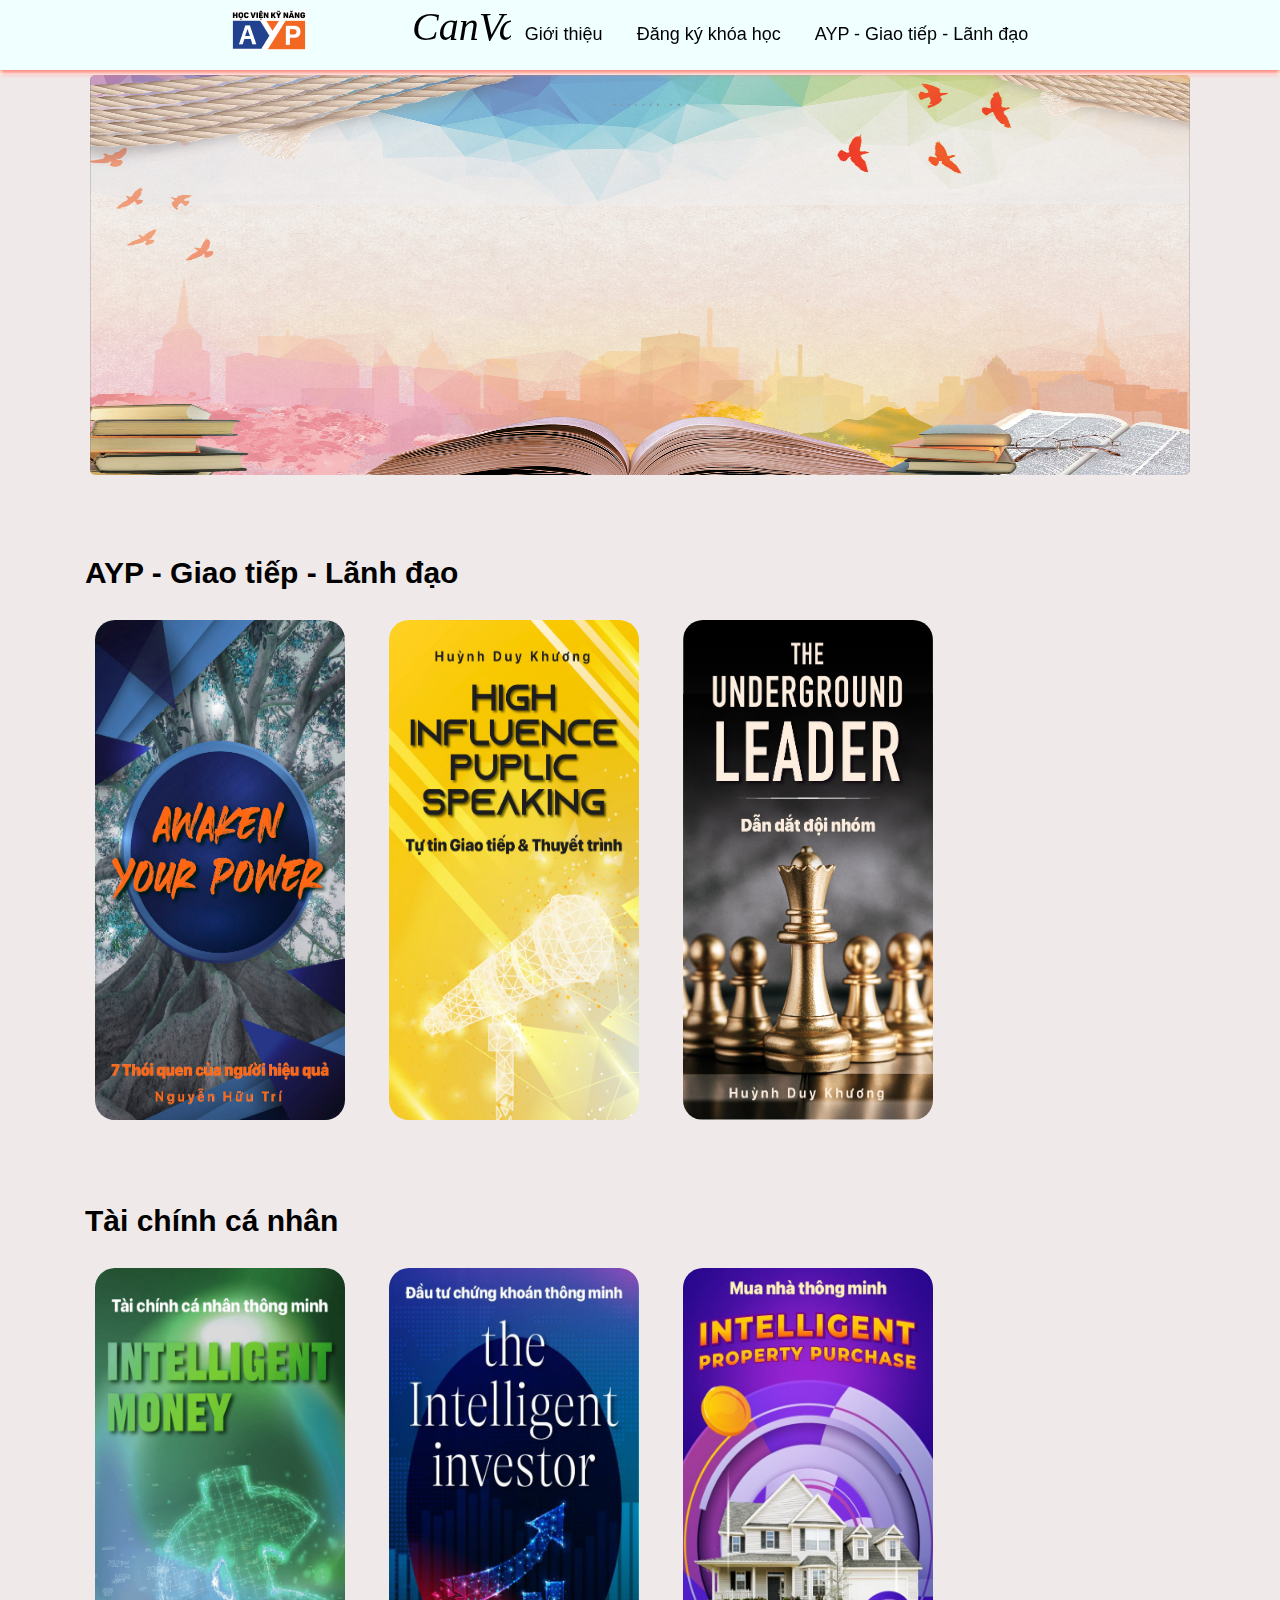
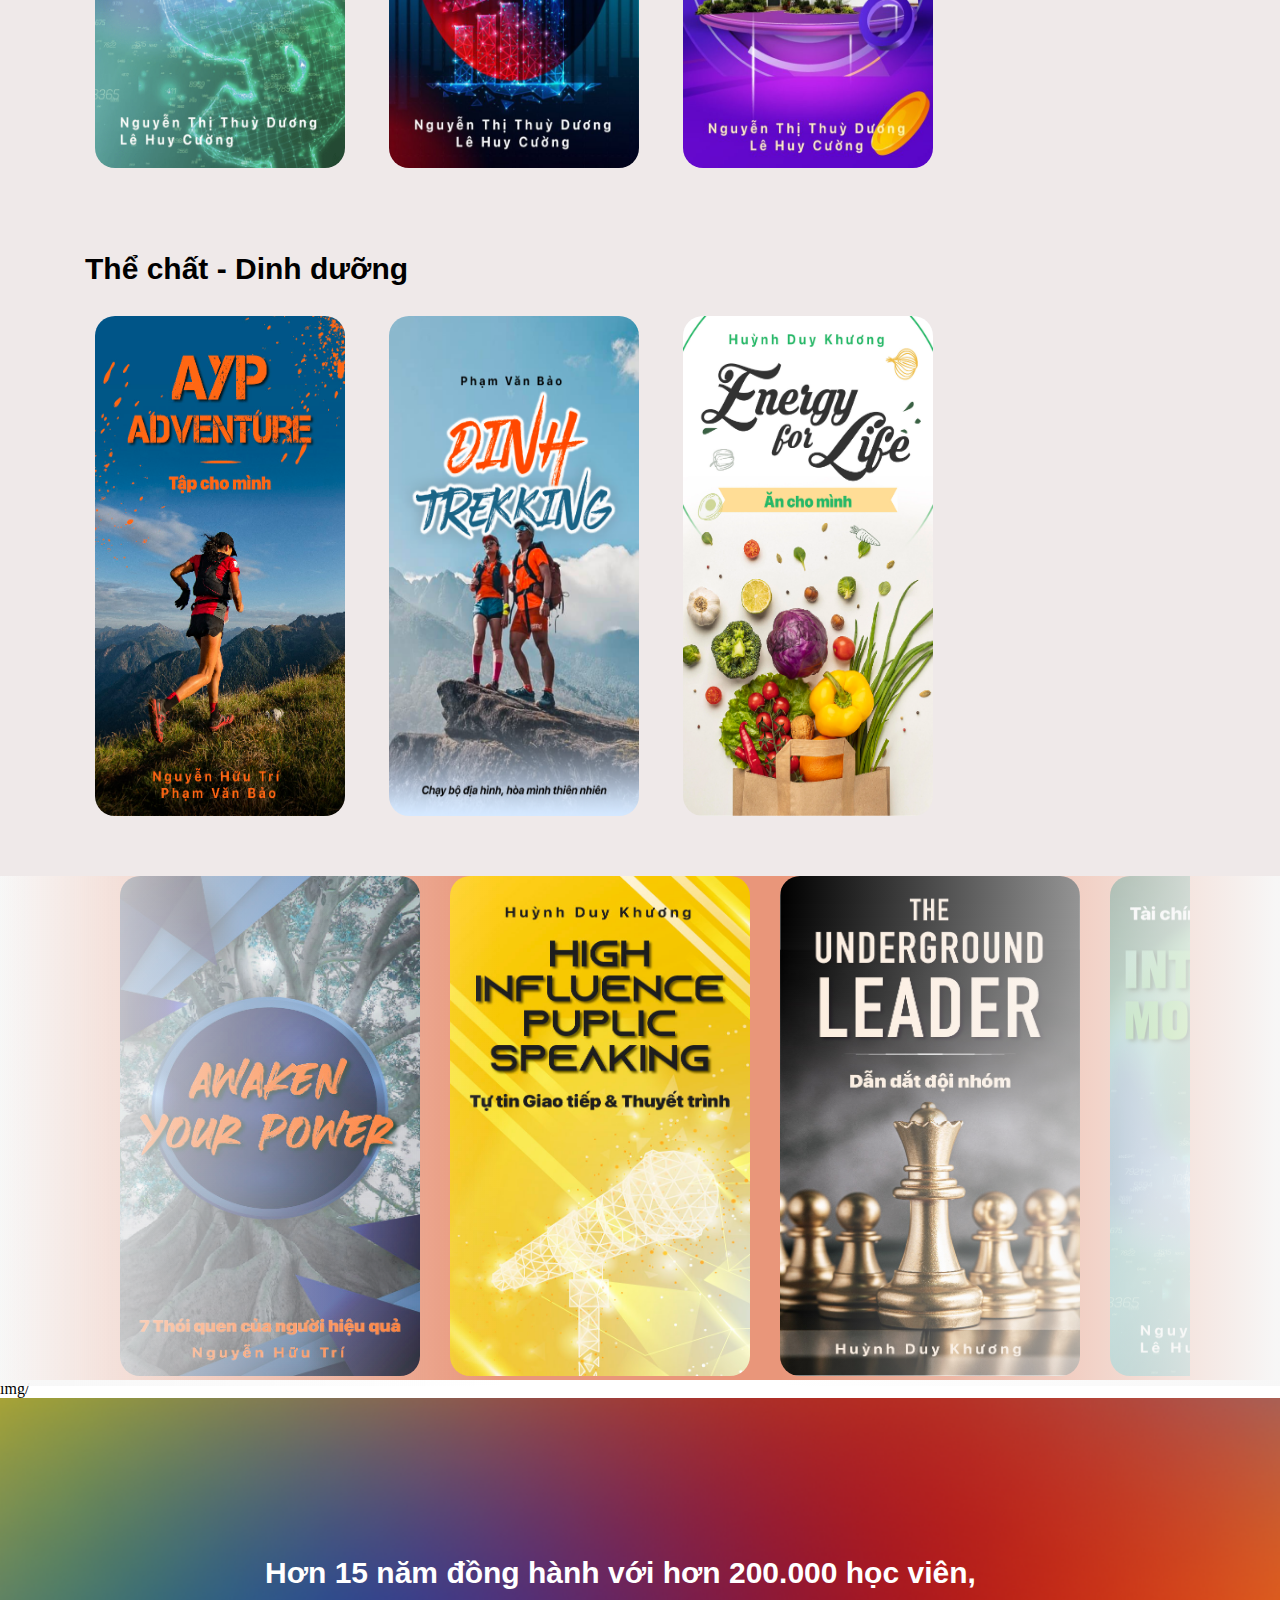
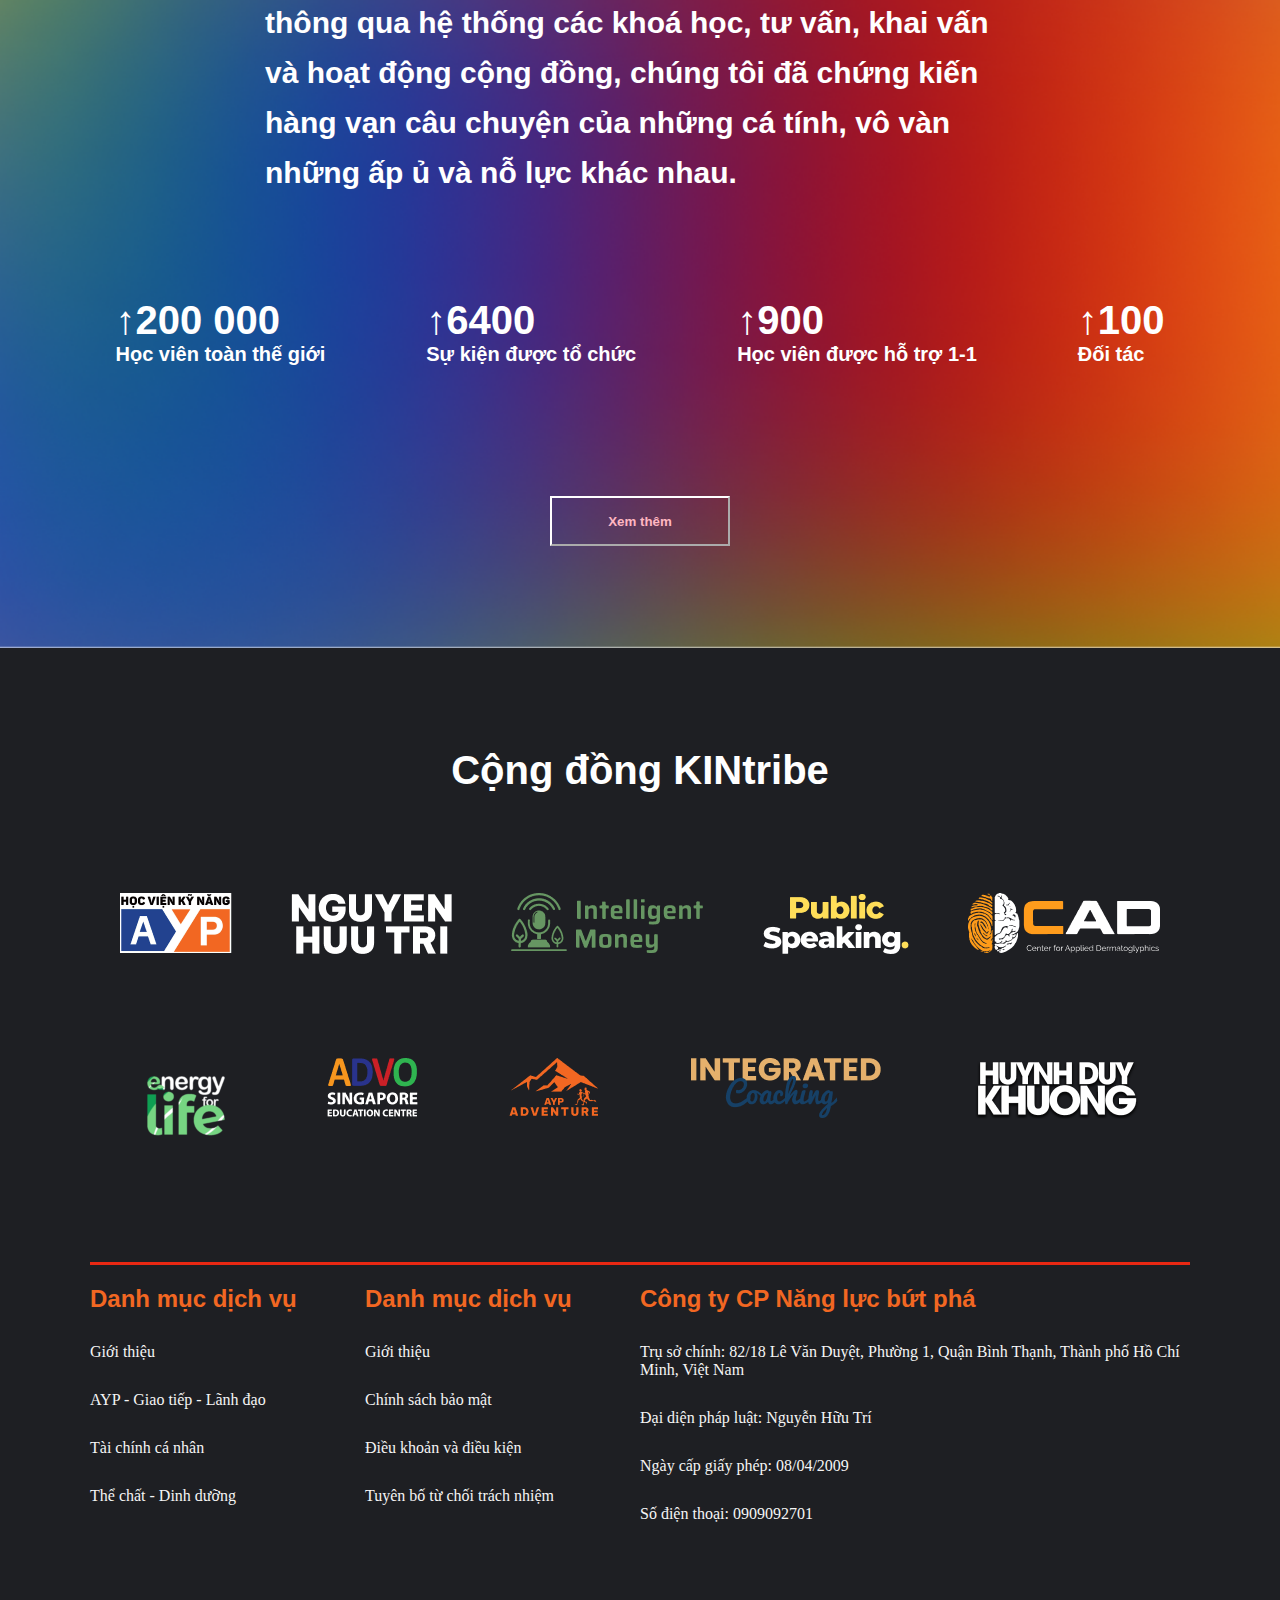
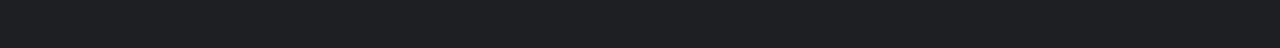
<file: index.html>
<!DOCTYPE html>
<html lang="en">

<head>
    <meta charset="UTF-8">
    <meta http-equiv="X-UA-Compatible" content="IE=edge">
    <meta name="viewport" content="width=device-width, initial-scale=1.0">
    <title>Trang chủ - AYP</title>
    <link rel="stylesheet" href="trangchu.css">
</head>

<body>
    <!-- menu -->
    <header id="menu">
        <script>
            window.onload = function () {
                var canvas = document.getElementById('canvas');
                var ctx = canvas.getContext('2d');
                ctx.font = 'italic 40px Brush Script MT, cursive'; //font chu
                ctx.fillText('CanVas', 1, 40)
            }                    
        </script>
        <a href="trangchu.html"><img src="img/logo-ayp-1.png" alt=""></a>
        <canvas id="canvas" width="100" height="50"></canvas>
        
        <div class="danhmuc">
            <a href="gioithieu.html">Giới thiệu</a>
            <a href="dangky.html">Đăng ký khóa học</a>
            <a href="ayp.html">AYP - Giao tiếp - Lãnh đạo</a>
        </div>
    </header>

    <!-- banner -->
    <header id="banner">
        <div class="anh"></div>
    </header>

    <!-- article1 -->
    <article id="containerthan1">
        <div class="than1">
            <h1>AYP - Giao tiếp - Lãnh đạo</h1>
            <div class="hinhanh">
                <a href=""><img src="img/poster-khoa-hoc-04.jpg" alt=""></a>
                <a href=""><img src="img/poster-khoa-hoc-01.jpg" alt=""></a>
                <a href=""><img src="img/poster-khoa-hoc-2-01.jpg" alt=""></a>
            </div>
            <h1>Tài chính cá nhân</h1>
            <div class="hinhanh">
                <a href=""><img src="img/IM-1-600x1064.png" alt=""></a>
                <a href=""><img src="img/poster-khoa-hoc-3-02-600x1064.jpg" alt=""></a>
                <a href=""><img src="img/poster-khoa-hoc-3-04-600x1064.jpg" alt=""></a>
            </div>
            <h1>Thể chất - Dinh dưỡng</h1>
            <div class="hinhanh">
                <a href=""><img src="img/poster-khoa-hoc-03.jpg" alt=""></a>
                <a href=""><img src="img/workshop-1.png" alt=""></a>
                <a href=""><img src="img/poster-khoa-hoc-02.jpg" alt=""></a>
            </div>
        </div>
    </article>

    <!-- article2 -->
    <article id="containerthan2">
        <div class="than2">
            <div class="boxslide">
                <div class="slide-track">
                    <div class="slide"><a href=""><img src="img/poster-khoa-hoc-04.jpg" alt=""></a></div>
                    <div class="slide"><a href=""><img src="img/poster-khoa-hoc-01.jpg" alt=""></a></div>
                    <div class="slide"><a href=""><img src="img/poster-khoa-hoc-2-01.jpg" alt=""></a></div>
                    <div class="slide"><a href=""><img src="img/IM-1-600x1064.png" alt=""></a></div>
                    <div class="slide"><a href=""><img src="img/poster-khoa-hoc-3-02-600x1064.jpg" alt=""></a></div>
                    <div class="slide"><a href=""><img src="img/poster-khoa-hoc-3-04-600x1064.jpg" alt=""></a></div>
                    <div class="slide"><a href=""><img src="img/poster-khoa-hoc-03.jpg" alt=""></a></div>
                    <div class="slide"><a href=""><img src="img/workshop-1.png" alt=""></a></div>
                    <div class="slide"><a href=""><img src="img/poster-khoa-hoc-02.jpg" alt=""></a></div>
                </div>
            </div>
        </div>
    </article>img/

    <!-- article3 -->
    <article id="containerthan3">
        <div class="than3">
            <div class="chudai">
                <p>Hơn 15 năm đồng hành với hơn 200.000 học viên,
                    thông qua hệ thống các khoá học, tư vấn, khai vấn và hoạt động cộng đồng, chúng tôi đã chứng kiến
                    hàng vạn câu chuyện của những cá tính, vô vàn những ấp ủ và nỗ lực khác nhau.</p>
            </div>

            <div class="thongso">
                <div class="chitietso">
                    <p class="so">↑200 000</p>
                    <p class="chu">Học viên toàn thế giới</p>
                </div>
                <div class="chitietso">
                    <p class="so">↑6400</p>
                    <p class="chu">Sự kiện được tổ chức</p>
                </div>
                <div class="chitietso">
                    <p class="so">↑900</p>
                    <p class="chu">Học viên được hỗ trợ 1-1</p>
                </div>
                <div class="chitietso">
                    <p class="so">↑100</p>
                    <p class="chu">Đối tác</p>
                </div>
            </div>

            <form action="gioithieu.html">
                <button>Xem thêm</button>
            </form>
        </div>
    </article>

    <!-- footer -->
    <footer id="containerchan">
        <div class="phanchan">
            <h1>Cộng đồng KINtribe</h1>
            <div class="boxanh">
                <div><img src="img/ayp-1.png" alt=""></div>
                <div><img src="img/NGUYEN-HUU-TRI-1.png" alt=""></div>
                <div><img src="img/IM-1.png" alt=""></div>
                <div><img src="img/PS-1.png" alt=""></div>
                <div><img src="img/CAD-1.png" alt=""></div>
            </div>
            <div class="boxanh">
                <div><img src="img/new-color-e1678161725982.png" alt=""></div>
                <div><img src="img/ADVO.png" alt=""></div>
                <div><img src="img/AA-1.png" alt=""></div>
                <div><img src="img/IC-1.png" alt=""></div>
                <div><img src="img/Huynh-Duy-Khuong.png" alt=""></div>
            </div>

            <div class="boxchu">
                <div class="chu">
                    <div class="tieude">
                        <h2>Danh mục dịch vụ</h2>
                    </div>
                    <div class="noidung">
                        <a href="">
                            <p>Giới thiệu</p>
                        </a>
                        <a href="">
                            <p>AYP - Giao tiếp - Lãnh đạo</p>
                        </a>
                        <a href="">
                            <p>Tài chính cá nhân</p>
                        </a>
                        <a href="">
                            <p>Thể chất - Dinh dưỡng</p>
                        </a>
                    </div>
                </div>
                <div class="chu">
                    <div class="tieude">
                        <h2>Danh mục dịch vụ</h2>
                    </div>
                    <div class="noidung">
                        <a href="">
                            <p>Giới thiệu</p>
                        </a>
                        <a href="">
                            <p>Chính sách bảo mật</p>
                        </a>
                        <a href="">
                            <p>Điều khoản và điều kiện</p>
                        </a>
                        <a href="">
                            <p>Tuyên bố từ chối trách nhiệm</p>
                        </a>
                    </div>
                </div>
                <div class="chu">
                    <div class="tieude">
                        <h2>Công ty CP Năng lực bứt phá</h2>
                    </div>
                    <div class="noidung">
                        <p>Trụ sở chính: 82/18 Lê Văn Duyệt, Phường 1, Quận Bình Thạnh, Thành phố Hồ Chí Minh, Việt Nam
                        </p>
                        <p>Đại diện pháp luật: Nguyễn Hữu Trí</p>
                        <p>Ngày cấp giấy phép: 08/04/2009</p>
                        <p>Số điện thoại: 0909092701</p>
                    </div>
                </div>
            </div>
        </div>
    </footer>

</body>

</html>
</file>
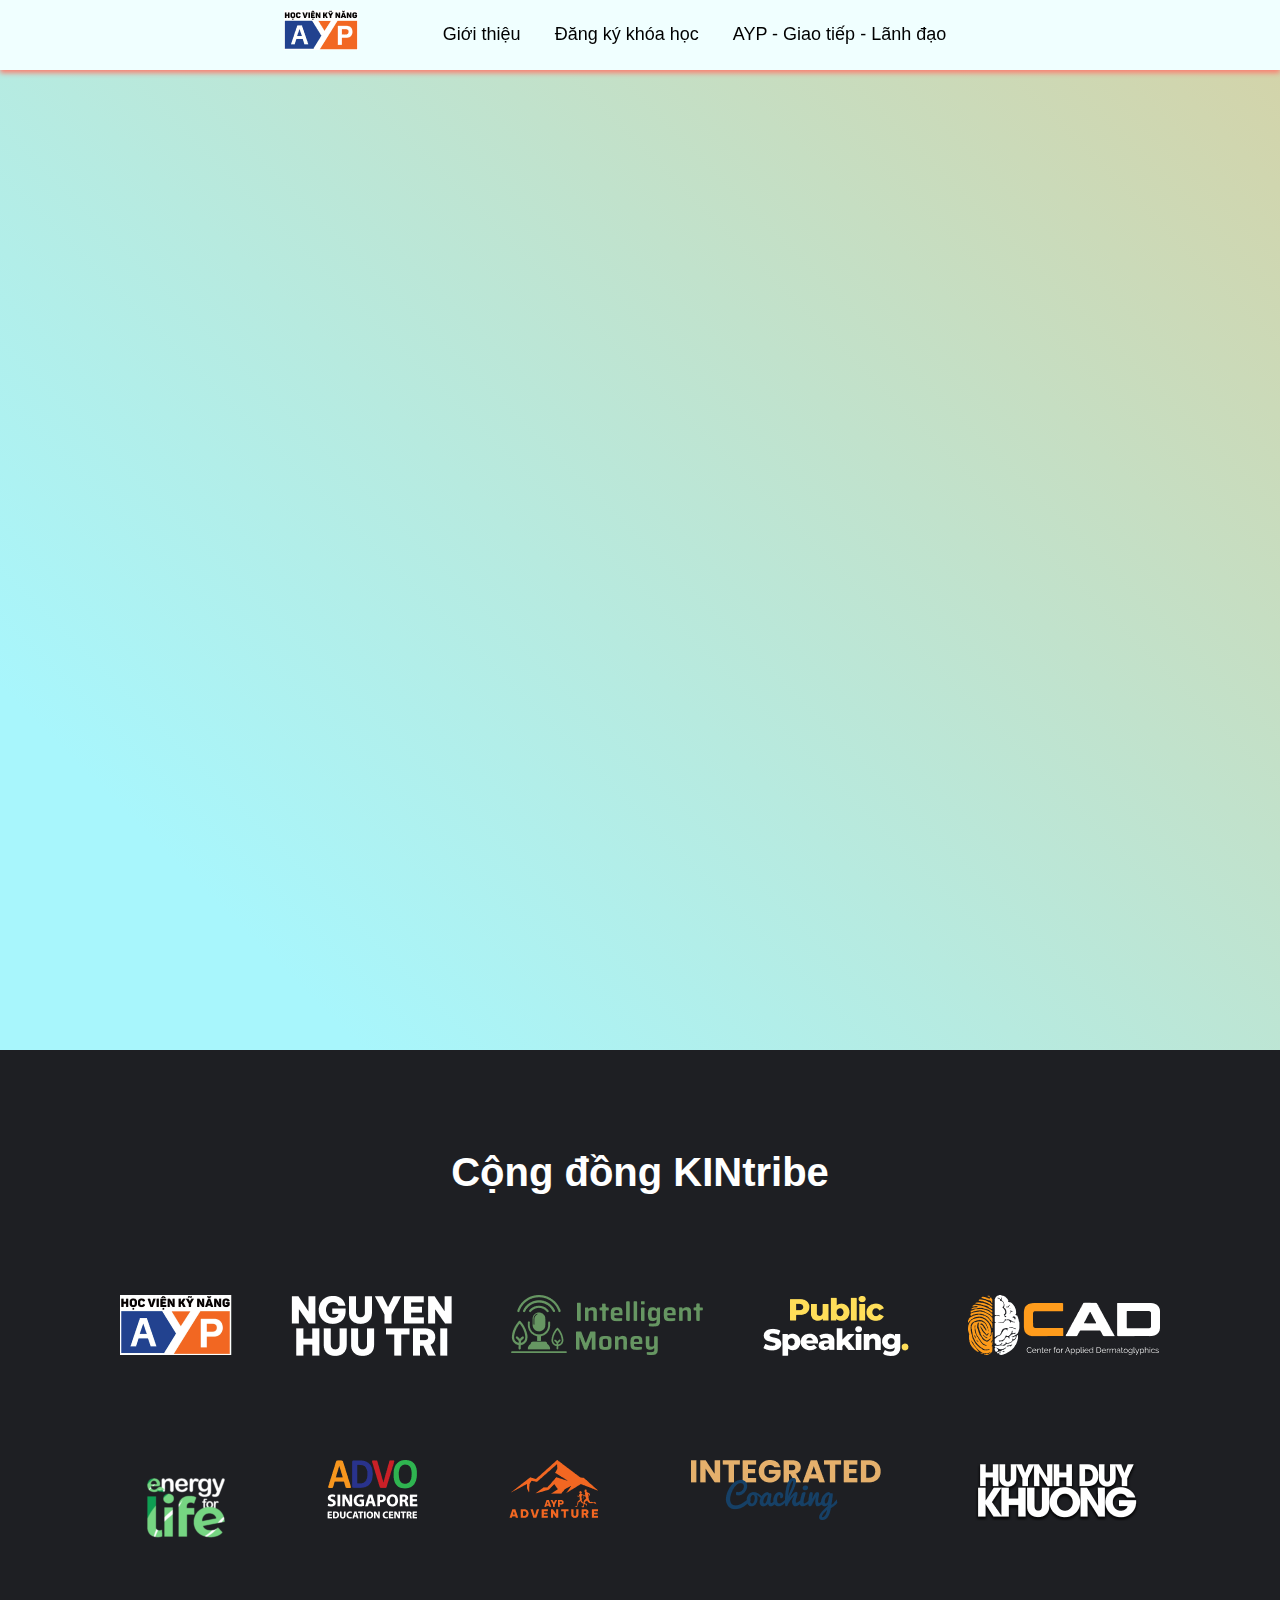
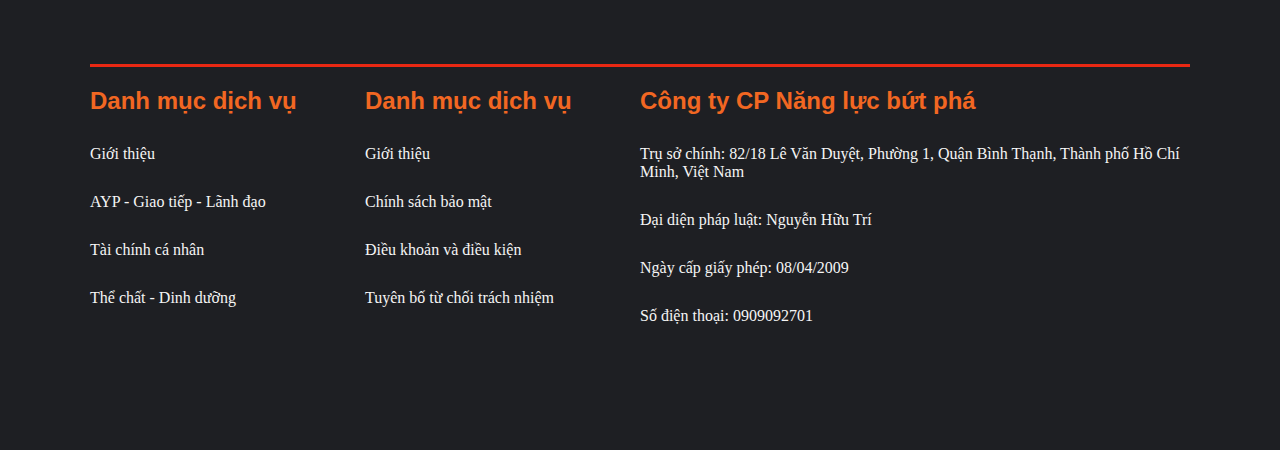
<file: dangky.html>
<!DOCTYPE html>
<html lang="en">

<head>
    <meta charset="UTF-8">
    <meta http-equiv="X-UA-Compatible" content="IE=edge">
    <meta name="viewport" content="width=device-width, initial-scale=1.0">
    <title>Đăng ký khóa học</title>
    <link rel="stylesheet" href="dangky.css">
</head>

<body>
    <!-- menu -->
    <header id="menu">
        <a href="index.html"><img src="img/logo-ayp-1.png" alt=""></a>
        <div class="danhmuc">
            <a href="gioithieu.html">Giới thiệu</a>
            <a href="dangky.html">Đăng ký khóa học</a>
            <a href="ayp.html">AYP - Giao tiếp - Lãnh đạo</a>
        </div>
    </header>

    <!-- form -->
    <article id="containerform">
        <div class="user">
            <header class="user__header">
                <img src="img/146-basket-trolley-shopping-card-gradient.gif" alt="" />
                <h1 class="user__title">Đăng ký khóa học</h1>
            </header>

            <form class="form">
                <input type="text" required placeholder="Họ và tên" class="form__input" id="hoTen" />
                <input type="number" required placeholder="Số điện thoại" class="form__input" id="phone" />
                <input type="email" required placeholder="Email" class="form__input" id="email" />
                <input type="number" required placeholder="Số chứng minh thư" class="form__input" id="cmt" />
                <input type="text" placeholder="Bạn đang là?(VD:học sinh, người đi làm...)" class="form__input"
                    id="moTa" />
                <select class="form__input" id="luaChon" name="option">
                    <option value="" disabled selected>Chọn khóa học</option>
                    <option value="1">AYP - Giao tiếp - Lãnh đạo</option>
                    <option value="2">Tài chính cá nhân</option>
                    <option value="3">Thể chất - Dinh dưỡng</option>
                </select>
                <button class="btn" type="button">Reset</button>
                <button class="btn" type="submit">Đăng ký</button>
            </form>
        </div>
    </article>

    <!-- footer-->
    <footer id="containerchan">
        <div class="phanchan">
            <h1>Cộng đồng KINtribe</h1>
            <div class="boxanh">
                <div><img src="img/ayp-1.png" alt=""></div>
                <div><img src="img/NGUYEN-HUU-TRI-1.png" alt=""></div>
                <div><img src="img/IM-1.png" alt=""></div>
                <div><img src="img/PS-1.png" alt=""></div>
                <div><img src="img/CAD-1.png" alt=""></div>
            </div>
            <div class="boxanh">
                <div><img src="img/new-color-e1678161725982.png" alt=""></div>
                <div><img src="img/ADVO.png" alt=""></div>
                <div><img src="img/AA-1.png" alt=""></div>
                <div><img src="img/IC-1.png" alt=""></div>
                <div><img src="img/Huynh-Duy-Khuong.png" alt=""></div>
            </div>

            <div class="boxchu">
                <div class="chu">
                    <div class="tieude">
                        <h2>Danh mục dịch vụ</h2>
                    </div>
                    <div class="noidung">
                        <a href="">
                            <p>Giới thiệu</p>
                        </a>
                        <a href="">
                            <p>AYP - Giao tiếp - Lãnh đạo</p>
                        </a>
                        <a href="">
                            <p>Tài chính cá nhân</p>
                        </a>
                        <a href="">
                            <p>Thể chất - Dinh dưỡng</p>
                        </a>
                    </div>
                </div>
                <div class="chu">
                    <div class="tieude">
                        <h2>Danh mục dịch vụ</h2>
                    </div>
                    <div class="noidung">
                        <a href="">
                            <p>Giới thiệu</p>
                        </a>
                        <a href="">
                            <p>Chính sách bảo mật</p>
                        </a>
                        <a href="">
                            <p>Điều khoản và điều kiện</p>
                        </a>
                        <a href="">
                            <p>Tuyên bố từ chối trách nhiệm</p>
                        </a>
                    </div>
                </div>
                <div class="chu">
                    <div class="tieude">
                        <h2>Công ty CP Năng lực bứt phá</h2>
                    </div>
                    <div class="noidung">
                        <p>Trụ sở chính: 82/18 Lê Văn Duyệt, Phường 1, Quận Bình Thạnh, Thành phố Hồ Chí Minh, Việt Nam
                        </p>
                        <p>Đại diện pháp luật: Nguyễn Hữu Trí</p>
                        <p>Ngày cấp giấy phép: 08/04/2009</p>
                        <p>Số điện thoại: 0909092701</p>
                    </div>
                </div>
            </div>
        </div>
    </footer>
</body>

</html>
</file>
<file: trangchu.css>
/* menu ---------------------------------------*/
* {
    margin: 0;
    padding: 0;
}

#menu {
    background-color: azure;
    box-shadow: 0px 3px 5px #fa8072;
    height: 70px;
    width: 100%;
    position: fixed;
    top: 0px;
    text-align: center;
    z-index: 1;
}

#menu img {
    padding-top: 10px;
    margin-right: 100px;
}

.danhmuc {
    display: inline;
    position: relative;
    right: 20px;
    bottom: 10px;
}

.danhmuc a {
    text-decoration: none;
    margin-left: 30px;
    color: black;
    font-size: 18px;
    font-family: Arial, Helvetica, sans-serif;
}

.danhmuc a:hover {
    transition: 0.3s ease;
    border-top: 3px solid;
    border-bottom: 3px solid;
    padding: 5px 0;
    color: #fa8072;
}

/* banner */
#banner {
    width: 100%;
    min-height: 400px;
    background-color: #efe9e9;
}

#banner .anh {
    margin: 0px auto;
    display: block;
    height: 400px;
    width: 1100px;
    background: url(img/Background-sach-background-book.jpg);
    background-size: 100% 100%;
    margin-top: 75px;
    border-radius: 5px;
}

/* thân 1 -----------------------------------*/
#containerthan1 {
    padding-top: 1px;
    width: 100%;
    min-height: 2000px;
    background-color: #efe9e9;
}

.than1 {
    max-width: 1170px;
    height: 100%;
    margin: 0 auto;
    display: block;
}

.than1 img {
    width: 250px;
    height: 500px;
    border-radius: 20px;
    margin-left: 40px;
}

.than1 img:hover {
    transition: ease 0.5s;
    width: 300px;
    height: 550px;
    box-shadow: 3px 3px 30px #fa8072;
}

.than1 h1 {
    font-size: 30px;
    font-family: 'Segoe UI', Tahoma, Geneva, Verdana, sans-serif;
    margin: 30px 30px;
    padding-top: 50px;
}

/* thân 2------------------------------------------ */
#containerthan2 {
    width: 100%;
    min-height: 500px;
    background-color: darksalmon;
    display: block;
}

.than2 {
    min-height: 500px;
    margin: 0 auto;
    max-width: 1100px;
    display: block;
}

.boxslide {
    display: flex;
    overflow: hidden;
}

.boxslide:before {
    position: absolute;
    z-index: 1;
    left: 0;
    content: "";
    width: 500px;
    height: 510px;
    background: linear-gradient(-90deg, hsla(0, 0%, 96.9%, 0), #f7f7f7);
}

.boxslide:after {
    position: absolute;
    right: 0;
    content: "";
    width: 500px;
    height: 510px;
    background: linear-gradient(90deg, hsla(0, 0%, 96.9%, 0), hsla(0, 0%, 96.9%, 0.99)99%);
}

.slide-track {
    display: flex;
    animation: scroll 35s linear infinite;
    -webkit-animation: scroll 20s linear infinite;
}

.slide img {
    width: 300px;
    height: 500px;
    border-radius: 20px;
    margin-left: 30px;
}

@keyframes scroll {
    100% {
        transform: translateX(calc(-250px * 5));
    }
}

/* thân3---------------------------------- */
#containerthan3 {
    width: 100%;
    min-height: 700px;
    background-image: url(img/Frame-40046.png);
    background-repeat: no-repeat;
    background-size: cover;
}

.than3 {
    max-width: 1150px;
    min-height: 850px;
    margin: 0 auto;
    display: block;
}

.chudai {
    padding-top: 150px;
    width: 750px;
    margin: 0 auto;
    display: block;
    margin-bottom: 100px;
}

.chudai p {
    color: white;
    font-size: 30px;
    line-height: 50px;
    font-family: 'Segoe UI', Tahoma, Geneva, Verdana, sans-serif;
    font-weight: bold;
}

.thongso {
    display: flex;
    justify-content: space-around;
}

.thongso .chu {
    font-size: 20px;
    color: white;
    font-family: 'Segoe UI', Tahoma, Geneva, Verdana, sans-serif;
    font-weight: bold;
}

.thongso .so {
    font-size: 40px;
    color: white;
    font-family: 'Segoe UI', Tahoma, Geneva, Verdana, sans-serif;
    font-weight: bold;
}

.than3 button {
    margin: 0 auto;
    display: block;
    cursor: pointer;
    margin-top: 130px;
    width: 180px;
    height: 50px;
    background-color: #20326A00;
    color: lightpink;
    font-family: 'Segoe UI', Tahoma, Geneva, Verdana, sans-serif;
    font-weight: bold;
    border-color: white;
}

.than3 button:hover {
    transition: ease 1.5s;
    background-color: white;
    color: black;
}

/* footer--------------------------------- */
#containerchan {
    width: 100%;
    min-height: 1000px;
    background-color: #1E1F23;
}

.phanchan {
    min-height: 1000px;
    width: 1100px;
    margin: 0px auto;
    display: block;
}

.phanchan h1 {
    padding-top: 100px;
    text-align: center;
    color: white;
    font-family: 'Segoe UI', Tahoma, Geneva, Verdana, sans-serif;
    font-size: 40px;
}

.phanchan .boxanh {
    margin: 100px auto;
    display: flex;
    justify-content: space-around;
}

.phanchan .boxchu {
    border-top: 3px solid #e92813;
    display: grid;
    grid-template-columns: 1fr 1fr 2fr;
}

.chu .tieude h2 {
    margin-top: 20px;
    color: #F26722;
    font-family: 'Segoe UI', Tahoma, Geneva, Verdana, sans-serif;
}

.chu .noidung p {
    color: whitesmoke;
    margin-top: 30px;
}

.noidung a {
    text-decoration: none;
}

.noidung p:hover {
    color: aqua;
}
</file>
<file: dangky.css>
/* menu ---------------------------------------*/
* {
    margin: 0;
    padding: 0;
}

#menu {
    background-color: azure;
    box-shadow: 0px 3px 5px #fa8072;
    height: 70px;
    width: 100%;
    position: fixed;
    top: 0px;
    text-align: center;
    z-index: 1;
}

#menu img {
    padding-top: 10px;
    margin-right: 100px;
}

.danhmuc {
    display: inline;
    position: relative;
    right: 50px;
    bottom: 10px;
}

.danhmuc a {
    text-decoration: none;
    margin-left: 30px;
    color: black;
    font-size: 18px;
    font-family: Arial, Helvetica, sans-serif;
}

.danhmuc a:hover {
    transition: 0.3s ease;
    border-top: 3px solid;
    border-bottom: 3px solid;
    padding: 5px 0;
    color: #fa8072;
}

/* form */
#containerform {
    background-size: 200% 100% !important;
    animation: move 3.5s ease infinite;
    transform: translate3d(0, 0, 0);
    background: linear-gradient(45deg, #a8f6fc 10%, #e9c27f 90%);
    min-height: 1000px;
    width: 100%;
    padding-top: 50px;
}

.user {
    max-width: 800px;
    margin: 100px auto;
    margin-bottom: 0;
}

.user__header {
    text-align: center;
    opacity: 0;
    animation: arrive 500ms ease-in-out 0.5s forwards;
}

.user__header h1 {
    font-size: 50px;
}

.user__title {
    font-size: 30px;
    margin-bottom: 20px;
    font-weight: bold;
    color: white;
    font-family: 'Segoe UI', Tahoma, Geneva, Verdana, sans-serif;
}

.form {
    margin-top: 40px;
    border-radius: 6px;
    width: 900px;
    overflow: hidden;
    opacity: 0;
    animation: arrive 500ms ease-in-out 0.5s forwards;
}

.form__input {
    color: black;
    background-color: #20326A00;
    display: block;
    width: 100%;
    padding: 20px;
    border: 0;
    outline: 0;
    transition: 0.3s;
    border-radius: 5px;
    border-bottom: 1px solid;
}

.form__input:focus {
    background-color: #f9d8bd;
}

.btn {
    margin-top: 5px;
    display: block;
    width: 100%;
    padding: 20px;
    border: 0;
    color: black;
    transition: 0.3s;
    background-color: #20326A00;
    cursor: pointer;
    border: 1px solid;
    border-radius: 10px;
}

.btn:hover {
    transition: ease 1.5s;
    background-color: #f9d8bd;
    color: black;
    box-shadow: 0px 0px 30px rgb(206, 73, 91);
}

@keyframes arrive {
    0% {
        opacity: 0;
        transform: translate3d(0, 50px, 0);
    }

    100% {
        opacity: 1;
        transform: translate3d(0, 0, 0);
    }
}

@keyframes move {
    0% {
        background-position: 0 0
    }

    50% {
        background-position: 100% 0
    }

    100% {
        background-position: 0 0
    }
}

/* footer-----------------------------------*/
#containerchan {
    width: 100%;
    min-height: 1000px;
    background-color: #1E1F23;
}

.phanchan {
    min-height: 1000px;
    width: 1100px;
    margin: 0px auto;
    display: block;
}

.phanchan h1 {
    padding-top: 100px;
    text-align: center;
    color: white;
    font-family: 'Segoe UI', Tahoma, Geneva, Verdana, sans-serif;
    font-size: 40px;
}

.phanchan .boxanh {
    margin: 100px auto;
    display: flex;
    justify-content: space-around;
}

.phanchan .boxchu {
    border-top: 3px solid #e92813;
    display: grid;
    grid-template-columns: 1fr 1fr 2fr;
}

.chu .tieude h2 {
    margin-top: 20px;
    color: #F26722;
    font-family: 'Segoe UI', Tahoma, Geneva, Verdana, sans-serif;
}

.chu .noidung p {
    color: whitesmoke;
    margin-top: 30px;
}

.noidung a {
    text-decoration: none;
}

.noidung p:hover {
    color: aqua;
}
</file>
